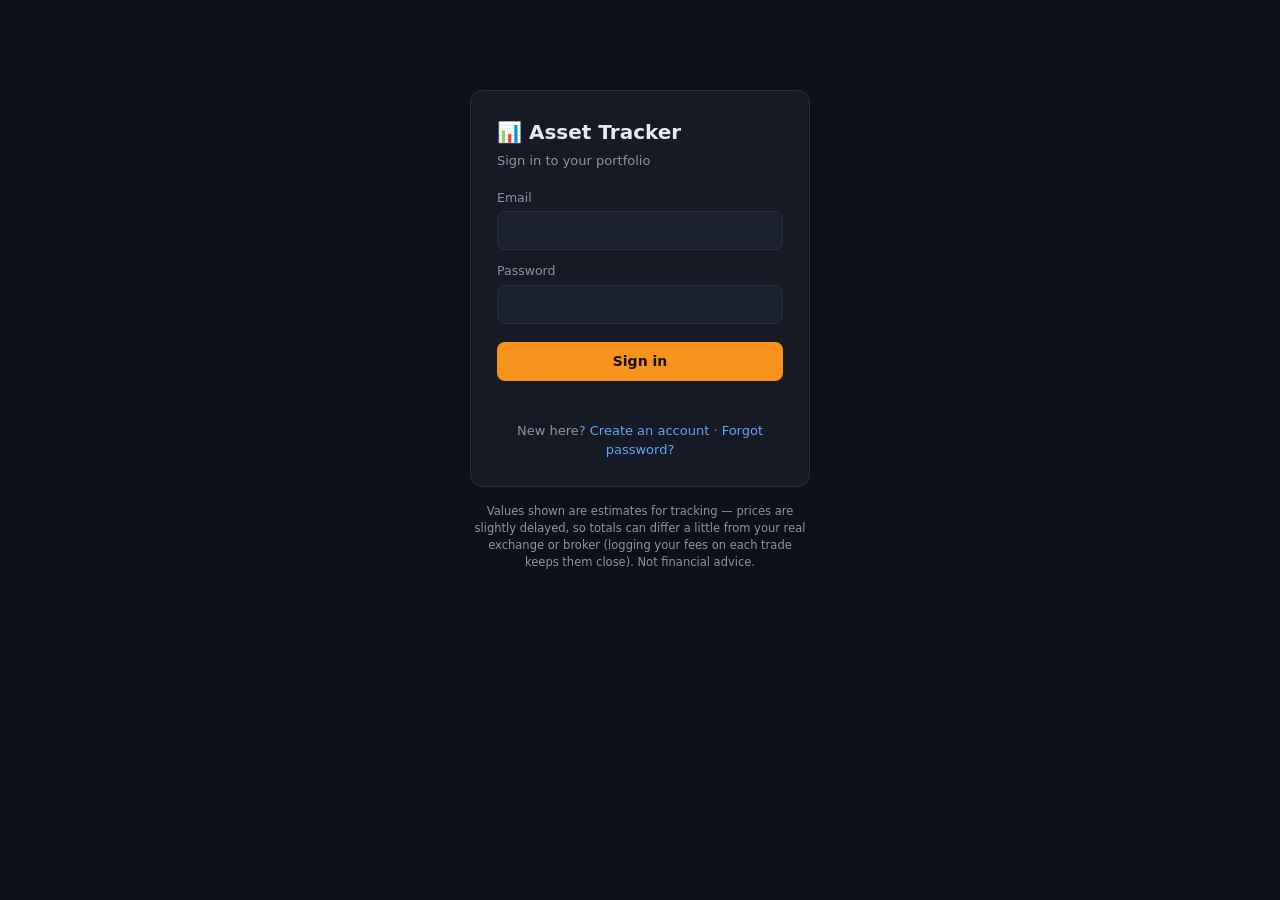
<file: static/login.html>
<!DOCTYPE html>
<html lang="en">
<head>
<meta charset="utf-8">
<meta name="viewport" content="width=device-width, initial-scale=1">
<title>Sign in — Asset Tracker</title>
<link rel="stylesheet" href="/static/style.css">
<link rel="icon" href="data:image/svg+xml,<svg xmlns='http://www.w3.org/2000/svg' viewBox='0 0 100 100'><text y='.9em' font-size='90'>📊</text></svg>">
<style>
  .auth-wrap { max-width: 380px; margin: 10vh auto 0; padding: 0 20px; }
  .auth-card { background: var(--panel); border: 1px solid var(--border); border-radius: 12px; padding: 26px; }
  .auth-card h1 { font-size: 20px; margin: 0 0 4px; }
  .auth-card .sub { color: var(--muted); font-size: 13px; margin-bottom: 18px; }
  .auth-card label { display: block; color: var(--muted); font-size: 12.5px; margin-bottom: 12px; }
  .auth-card input { width: 100%; background: var(--panel-2); color: var(--text); border: 1px solid var(--border); border-radius: 8px; padding: 9px 11px; font: inherit; margin-top: 4px; box-sizing: border-box; }
  .auth-card .primary-btn { margin-top: 6px; }
  .auth-alt { text-align: center; color: var(--muted); font-size: 13px; margin-top: 14px; }
  .auth-foot { color: var(--muted); font-size: 11.5px; line-height: 1.5; text-align: center; margin: 16px auto 0; max-width: 340px; }
</style>
</head>
<body>
<div class="auth-wrap">
  <div class="auth-card">
    <h1>📊 Asset Tracker</h1>
    <div class="sub">Sign in to your portfolio</div>
    <form id="f">
      <label>Email <input type="email" id="email" autocomplete="email" required></label>
      <label>Password <input type="password" id="password" autocomplete="current-password" required></label>
      <button type="submit" class="primary-btn">Sign in</button>
      <div class="form-msg" id="msg"></div>
    </form>
    <div class="auth-alt">New here? <a href="/register">Create an account</a>
      · <a href="#" id="forgot-link">Forgot password?</a></div>
    <div id="reset-box" style="display:none; margin-top:18px; border-top:1px solid var(--border); padding-top:16px">
      <div class="sub">This site is invite-only, so password resets go through the
        person who runs it. Ask them for a <b>one-time reset code</b> — the button
        below flags your request inside their admin panel, but <b>the site sends no
        notifications</b>, so message them directly too (Discord works). Then enter
        the code here with your new password.</div>
      <form id="reset-f">
        <label>Your email <input type="email" id="r-email" autocomplete="email" required></label>
        <button type="button" class="mini-btn" id="r-ask">Flag my request in the admin panel</button>
        <label style="margin-top:14px">Reset code <input type="text" id="r-code"
          placeholder="XXXX-XXXX" autocomplete="one-time-code" required></label>
        <label>New password <input type="password" id="r-pass" autocomplete="new-password"
          minlength="8" placeholder="at least 8 characters" required></label>
        <button type="submit" class="primary-btn">Set new password</button>
        <div class="form-msg" id="r-msg"></div>
      </form>
      <p class="sub" style="margin:10px 0 0; font-size:11.5px">Codes work once and
        expire after 24 hours. Five wrong tries pause a code for 15 minutes — asking
        the admin for a fresh one clears the pause straight away, so don't keep
        guessing.</p>
    </div>
  </div>
  <p class="auth-foot">Values shown are estimates for tracking — prices are slightly
  delayed, so totals can differ a little from your real exchange or broker (logging
  your fees on each trade keeps them close). Not financial advice.</p>
</div>
<script>
document.getElementById("f").onsubmit = async (e) => {
  e.preventDefault();
  const msg = document.getElementById("msg");
  msg.textContent = "";
  const r = await fetch("/api/login", {
    method: "POST", headers: { "Content-Type": "application/json" },
    body: JSON.stringify({
      email: document.getElementById("email").value,
      password: document.getElementById("password").value,
    }),
  });
  const d = await r.json().catch(() => ({}));
  if (r.ok) location.href = "/";
  else msg.innerHTML = '<span class="neg">' + (d.error || "Sign-in failed") + "</span>";
};

const resetBox = document.getElementById("reset-box");
document.getElementById("forgot-link").onclick = (e) => {
  e.preventDefault();
  resetBox.style.display = resetBox.style.display === "none" ? "" : "none";
  document.getElementById("r-email").value = document.getElementById("email").value;
};
const rMsg = document.getElementById("r-msg");
document.getElementById("r-ask").onclick = async () => {
  rMsg.textContent = "";
  const email = document.getElementById("r-email").value.trim();
  if (!email) { rMsg.innerHTML = '<span class="neg">Enter your email first.</span>'; return; }
  try {
    const r = await fetch("/api/reset/request", {
      method: "POST", headers: { "Content-Type": "application/json" },
      body: JSON.stringify({ email }),
    });
    const d = await r.json().catch(() => ({}));
    rMsg.innerHTML = r.ok
      ? '<span class="pos">' + (d.message || "Request flagged.") + "</span>"
      : '<span class="neg">' + (d.error || "That didn't work — try again in a minute.") + "</span>";
  } catch (e) {
    rMsg.innerHTML = '<span class="neg">Couldn\'t reach the server — check your connection and try again.</span>';
  }
};
document.getElementById("reset-f").onsubmit = async (e) => {
  e.preventDefault();
  rMsg.textContent = "";
  const code = document.getElementById("r-code").value.trim();
  if (!code) {          // Enter pressed while only the email is filled in
    rMsg.innerHTML = '<span class="neg">Enter the reset code the admin gave you '
      + '(or use the button above to flag your request first).</span>';
    return;
  }
  try {
    const r = await fetch("/api/reset/complete", {
      method: "POST", headers: { "Content-Type": "application/json" },
      body: JSON.stringify({
        email: document.getElementById("r-email").value.trim(),
        code,
        password: document.getElementById("r-pass").value,
      }),
    });
    const d = await r.json().catch(() => ({}));
    if (r.ok) {
      document.getElementById("email").value = document.getElementById("r-email").value.trim();
      rMsg.innerHTML = '<span class="pos">' + (d.message || "Done - sign in above.") + "</span>";
      document.getElementById("r-code").value = document.getElementById("r-pass").value = "";
    } else {
      rMsg.innerHTML = '<span class="neg">' + (d.error || "That didn't work.") + "</span>";
    }
  } catch (e2) {
    rMsg.innerHTML = '<span class="neg">Couldn\'t reach the server — check your connection and try again.</span>';
  }
};
</script>
</body>
</html>
</file>
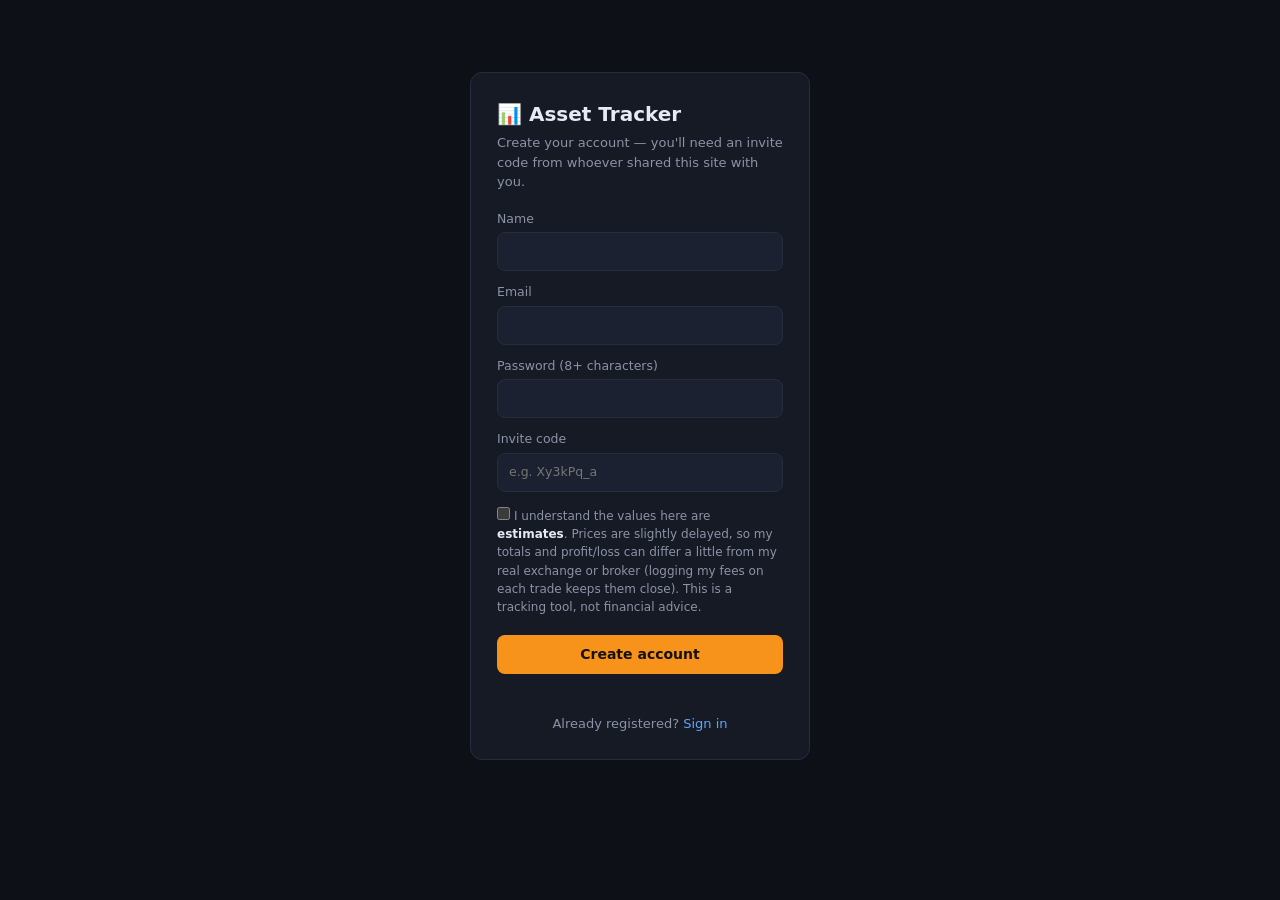
<file: static/register.html>
<!DOCTYPE html>
<html lang="en">
<head>
<meta charset="utf-8">
<meta name="viewport" content="width=device-width, initial-scale=1">
<title>Create account — Asset Tracker</title>
<link rel="stylesheet" href="/static/style.css">
<link rel="icon" href="data:image/svg+xml,<svg xmlns='http://www.w3.org/2000/svg' viewBox='0 0 100 100'><text y='.9em' font-size='90'>📊</text></svg>">
<style>
  .auth-wrap { max-width: 380px; margin: 8vh auto 0; padding: 0 20px; }
  .auth-card { background: var(--panel); border: 1px solid var(--border); border-radius: 12px; padding: 26px; }
  .auth-card h1 { font-size: 20px; margin: 0 0 4px; }
  .auth-card .sub { color: var(--muted); font-size: 13px; margin-bottom: 18px; }
  .auth-card label { display: block; color: var(--muted); font-size: 12.5px; margin-bottom: 12px; }
  .auth-card input { width: 100%; background: var(--panel-2); color: var(--text); border: 1px solid var(--border); border-radius: 8px; padding: 9px 11px; font: inherit; margin-top: 4px; box-sizing: border-box; }
  .auth-card .primary-btn { margin-top: 6px; }
  .auth-alt { text-align: center; color: var(--muted); font-size: 13px; margin-top: 14px; }
  .agree-row { display: flex; gap: 9px; align-items: flex-start; margin: 4px 0 14px; line-height: 1.45; }
  .agree-row input { width: auto; margin-top: 3px; flex-shrink: 0; }
  .agree-row span { color: var(--muted); font-size: 12px; }
  .agree-row b { color: var(--text); }
</style>
</head>
<body>
<div class="auth-wrap">
  <div class="auth-card">
    <h1>📊 Asset Tracker</h1>
    <div class="sub">Create your account — you'll need an invite code from
    whoever shared this site with you.</div>
    <form id="f">
      <label>Name <input type="text" id="name" autocomplete="name"></label>
      <label>Email <input type="email" id="email" autocomplete="email" required></label>
      <label>Password (8+ characters) <input type="password" id="password" autocomplete="new-password" required minlength="8"></label>
      <label>Invite code <input type="text" id="invite" autocomplete="off" placeholder="e.g. Xy3kPq_a"></label>
      <label class="agree-row">
        <input type="checkbox" id="agree" required>
        <span>I understand the values here are <b>estimates</b>. Prices are slightly
        delayed, so my totals and profit/loss can differ a little from my real exchange
        or broker (logging my fees on each trade keeps them close). This is a tracking
        tool, not financial advice.</span>
      </label>
      <button type="submit" class="primary-btn">Create account</button>
      <div class="form-msg" id="msg"></div>
    </form>
    <div class="auth-alt">Already registered? <a href="/login">Sign in</a></div>
  </div>
</div>
<script>
document.getElementById("f").onsubmit = async (e) => {
  e.preventDefault();
  const msg = document.getElementById("msg");
  msg.textContent = "";
  const r = await fetch("/api/register", {
    method: "POST", headers: { "Content-Type": "application/json" },
    body: JSON.stringify({
      name: document.getElementById("name").value,
      email: document.getElementById("email").value,
      password: document.getElementById("password").value,
      invite: document.getElementById("invite").value,
      agree: document.getElementById("agree").checked,
    }),
  });
  const d = await r.json().catch(() => ({}));
  if (r.ok) {
    // greet the new member with the guided tour on their first visit
    try { localStorage.setItem("tour", "pending"); } catch (e2) {}
    location.href = "/";
  }
  else msg.innerHTML = '<span class="neg">' + (d.error || "Registration failed") + "</span>";
};
</script>
</body>
</html>
</file>
<file: static/style.css>
:root {
  --bg: #0d1017;
  --panel: #151a24;
  --panel-2: #1b2130;
  --border: #252d3f;
  --text: #e7eaf2;
  --muted: #8b93a7;
  --green: #22c55e;
  --red: #ef4444;
  --accent: #f7931a;
  --blue: #60a5fa;
}
* { box-sizing: border-box; margin: 0; padding: 0; }
html { color-scheme: dark; }
body {
  background: var(--bg); color: var(--text);
  font: 14px/1.5 "Segoe UI", system-ui, sans-serif;
}
a { color: var(--blue); text-decoration: none; }
a:hover { text-decoration: underline; }

header {
  display: flex; align-items: center; gap: 12px 16px; flex-wrap: wrap;
  padding: 12px 22px; border-bottom: 1px solid var(--border);
  position: sticky; top: 0; background: var(--bg); z-index: 20;
}
@media (prefers-reduced-motion: no-preference) { header { transition: padding .15s ease; } }
@media (min-width: 761px) {
  header.compact { padding: 5px 22px; }
  header.compact .mkt-switch, header.compact .cur-select, header.compact .corner-link,
  header.compact .mkt-clock { display: none; }
  header.compact .header-stats .muted { display: none; }
}
.user-dd { position: relative; }
.user-dd-menu {
  position: absolute; right: 0; top: calc(100% + 6px); min-width: 190px; z-index: 40;
  background: var(--panel); border: 1px solid var(--border); border-radius: 10px;
  padding: 5px; box-shadow: 0 8px 24px rgba(0,0,0,.45);
}
.dd-item {
  display: block; width: 100%; text-align: left; background: none; border: none;
  color: var(--text); font: inherit; font-size: 13px; padding: 8px 11px;
  border-radius: 7px; cursor: pointer; text-decoration: none;
}
.dd-item:hover { background: var(--panel-2); }
.tx-tools { display: flex; gap: 8px; flex-wrap: wrap; margin: 0 0 10px; }
.tx-tools select, .tx-tools input {
  background: var(--panel-2); color: var(--text); border: 1px solid var(--border);
  border-radius: 8px; padding: 6px 9px; font: inherit; font-size: 12.5px;
}
.brand { font-size: 18px; font-weight: 700; letter-spacing: .3px; }
.mkt-switch { display: flex; gap: 2px; background: var(--panel-2); border: 1px solid var(--border); border-radius: 9px; padding: 3px; }
.mkt-switch button {
  background: none; border: none; color: var(--muted); font: inherit; font-size: 13px;
  font-weight: 700; padding: 6px 14px; border-radius: 7px; cursor: pointer; white-space: nowrap;
}
.mkt-switch button:hover { color: var(--text); }
.mkt-switch button.active { background: var(--accent); color: #14100a; }
.cur-select {
  background: var(--panel-2); color: var(--text); border: 1px solid var(--border);
  border-radius: 8px; padding: 6px 8px; font: inherit; font-size: 12.5px;
}
.watch-tools { display: flex; gap: 8px; align-items: center; }
.filter-input {
  background: var(--panel-2); color: var(--text); border: 1px solid var(--border);
  border-radius: 8px; padding: 7px 12px; font: inherit; width: 200px;
}
.tall-wrap { max-height: 560px; overflow-y: auto; }
.tall-wrap thead th { position: sticky; top: 0; background: var(--panel); z-index: 2; }
.header-stats { display: flex; gap: 14px; align-items: baseline; flex: 1; flex-wrap: wrap; }
.header-stats .hv { font-size: 17px; font-weight: 700; }
.status-wrap { display: flex; align-items: center; gap: 7px; color: var(--muted); font-size: 12px; }
.refresh-btn {
  background: none; border: 1px solid var(--border); color: var(--muted); border-radius: 50%;
  width: 26px; height: 26px; padding: 0; margin-left: 3px; cursor: pointer;
  display: inline-flex; align-items: center; justify-content: center; font-size: 15px; line-height: 1;
}
.refresh-btn:hover { color: var(--text); border-color: var(--muted); }
.refresh-btn:disabled { cursor: default; }
.refresh-btn .ico { display: inline-block; }
.refresh-btn.busy .ico { animation: spin .8s linear infinite; }
@keyframes spin { to { transform: rotate(360deg); } }
@media (prefers-reduced-motion: reduce) { .refresh-btn.busy .ico { animation: none; opacity: .45; } }
@media (pointer: coarse) { .refresh-btn { width: 34px; height: 34px; font-size: 17px; } }
.status-dot { width: 9px; height: 9px; border-radius: 50%; background: #777; display: inline-block; }
.status-dot.ok { background: var(--green); box-shadow: 0 0 6px var(--green); }
.status-dot.warn { background: var(--accent); }
.status-dot.err { background: var(--red); }
.status-dot.idle { background: #8b93a7; }

nav#tabs {
  display: flex; gap: 4px; padding: 8px 18px 0; border-bottom: 1px solid var(--border);
  overflow-x: auto; background: var(--bg);
  /* --hdr-h is kept in sync with the real header height by app.js - a
     hardcoded offset left the tab bar sliding under the header whenever
     the stats line wrapped to a second row */
  position: sticky; top: var(--hdr-h, 53px); z-index: 19;
}
nav#tabs button {
  background: none; border: none; color: var(--muted); font: inherit; font-weight: 600;
  padding: 9px 16px; cursor: pointer; border-bottom: 2px solid transparent; white-space: nowrap;
}
nav#tabs button:hover { color: var(--text); }
nav#tabs button.active { color: var(--accent); border-bottom-color: var(--accent); }
.user-menu { display: flex; gap: 8px; align-items: center; font-size: 12.5px; white-space: nowrap; }
.user-menu a.mini-btn { text-decoration: none; }
#members-overlay, .app-overlay {
  /* above the tour spotlight (z 80/81): a dialog opened mid-tour must be
     readable on top, not dimmed underneath the shade */
  position: fixed; inset: 0; background: rgba(0,0,0,.62); z-index: 90;
  display: flex; align-items: flex-start; justify-content: center; padding: 60px 16px;
}
.members-box, .overlay-box {
  background: var(--panel); border: 1px solid var(--border); border-radius: 12px;
  padding: 18px 20px; max-width: 680px; width: 100%; max-height: 75vh; overflow-y: auto;
}
.overlay-box .acct-h { font-size: 14px; margin: 20px 0 4px; }
.overlay-box .acct-h:first-of-type { margin-top: 6px; }
.style-list { display: flex; flex-direction: column; gap: 8px; margin: 10px 0; }
.style-opt {
  display: flex; gap: 10px; align-items: flex-start; padding: 10px 12px;
  background: var(--panel-2); border: 1px solid var(--border); border-radius: 9px;
  cursor: pointer; font-size: 13px;
}
.style-opt input { margin-top: 3px; flex-shrink: 0; }
.style-opt:has(input:checked) { border-color: var(--accent); }
.acct-field { display: block; color: var(--muted); font-size: 12.5px; margin: 10px 0; }
.acct-field input {
  width: 100%; background: var(--panel-2); color: var(--text); border: 1px solid var(--border);
  border-radius: 8px; padding: 8px 10px; font: inherit; margin-top: 4px; box-sizing: border-box;
}
.score-pill {
  display: inline-block; min-width: 26px; text-align: center; font-weight: 700;
  font-size: 11.5px; padding: 1px 6px; border-radius: 6px; background: var(--panel-2);
  border: 1px solid var(--border); font-variant-numeric: tabular-nums;
}

main { padding: 18px 22px 30px; max-width: 1400px; margin: 0 auto; }
:focus-visible { outline: 2px solid var(--accent); outline-offset: 2px; }
.score-pill.neg { color: #ff9d9d; }
.sr-only {
  position: absolute; width: 1px; height: 1px; padding: 0; margin: -1px;
  overflow: hidden; clip: rect(0 0 0 0); white-space: nowrap; border: 0;
}
.skip-link {
  position: absolute; left: 8px; top: -60px; z-index: 100; background: var(--accent);
  color: #14100a; font-weight: 700; padding: 9px 14px; border-radius: 8px;
  text-decoration: none; transition: top .1s;
}
.skip-link:focus { top: 8px; }
.overlay-box > .panel-head, .members-box > .panel-head {
  position: sticky; top: -1px; background: var(--panel); z-index: 3; padding-top: 4px;
}
.tab { display: none; }
.tab.active { display: block; }

.cards { display: grid; grid-template-columns: repeat(auto-fit, minmax(min(180px, 100%), 1fr)); gap: 12px; margin-bottom: 16px; }
.card {
  background: var(--panel); border: 1px solid var(--border); border-radius: 10px; padding: 13px 16px;
}
.card .label { color: var(--muted); font-size: 12px; text-transform: uppercase; letter-spacing: .5px; }
.card .val { font-size: 20px; font-weight: 700; margin-top: 3px; }
.card .sub { font-size: 12px; margin-top: 2px; }

.panel {
  background: var(--panel); border: 1px solid var(--border); border-radius: 10px;
  padding: 14px 16px; margin-bottom: 16px;
}
.panel-head { display: flex; align-items: center; justify-content: space-between; gap: 10px; margin-bottom: 10px; flex-wrap: wrap; }
.panel-head.standalone { margin: 4px 2px 10px; }
.panel-head h3 { font-size: 15px; }
.panel h4 { font-size: 13px; margin-bottom: 8px; }
.pos-h { color: var(--green); } .neg-h { color: var(--red); }

.grid2 { display: grid; grid-template-columns: 1fr 1fr; gap: 16px; align-items: start; }
.grid2.uneven { grid-template-columns: 360px 1fr; }
/* grid items refuse to shrink below their content by default - without this
   a wide table stretches its column instead of scrolling inside it */
.grid2 > *, .gl-grid > *, .cards > *, .rec-grid > *, .signal-grid > * { min-width: 0; }
@media (max-width: 950px) { .grid2, .grid2.uneven { grid-template-columns: 1fr; } }
.archive-banner {
  margin: 12px 22px 0; padding: 10px 14px; border: 1px solid var(--border); border-radius: 10px;
  background: var(--panel-2); color: var(--muted); font-size: 13px; line-height: 1.5;
}

.mkt-clock { color: var(--muted); font-size: 13px; font-variant-numeric: tabular-nums; white-space: nowrap; }
.nm-link { cursor: pointer; }
.nm-link:hover { text-decoration: underline; }
.pv-pl { font-size: .84rem; color: var(--muted); margin: -4px 0 8px; line-height: 1.5; }
.pv-pl b { font-weight: 600; color: inherit; }
.chart-box { position: relative; height: 260px; }
.chart-box.tall { height: 380px; }

.table-wrap { overflow-x: auto; }
table { width: 100%; border-collapse: collapse; font-size: 13.5px; }
th, td { text-align: right; padding: 8px 10px; border-bottom: 1px solid var(--border); white-space: nowrap; }
th { color: var(--muted); font-size: 12px; text-transform: uppercase; letter-spacing: .4px; font-weight: 600; }
th.sortable { cursor: pointer; user-select: none; }
th.sortable:hover { color: var(--text); }
th.sorted { color: var(--text); }
.sort-ind { font-size: 10px; opacity: .3; }
th.sorted .sort-ind { opacity: 1; color: var(--accent); }
th:first-child, td:first-child { text-align: left; }

/* ---- hoverable info bubble (button, so container `span` rules can't style it) ---- */
.info-i {
  position: relative; display: inline-flex; align-items: center; justify-content: center;
  width: 14px; height: 14px; margin-left: 5px; padding: 0; border-radius: 50%;
  border: 1px solid var(--muted); background: none; color: var(--muted);
  font: inherit; font-size: 9px; font-weight: 700; line-height: 1;
  cursor: help; vertical-align: middle; text-transform: none; letter-spacing: 0;
}
.info-i:hover, .info-i:focus-visible { border-color: var(--text); color: var(--text); }
.info-i:focus { outline: none; }
.info-i .info-pop {
  position: absolute; top: calc(100% + 8px); left: 50%; transform: translateX(-50%);
  width: 250px; max-width: 78vw; background: var(--panel-2); color: var(--text);
  border: 1px solid var(--border); border-radius: 9px; padding: 10px 12px;
  font-size: 11.5px; font-weight: 400; line-height: 1.5; text-align: left;
  letter-spacing: 0; text-transform: none; white-space: normal;
  box-shadow: 0 8px 24px rgba(0,0,0,.4); z-index: 60;
  opacity: 0; visibility: hidden; transition: opacity .12s ease; pointer-events: none;
}
.info-i .info-pop::after {
  content: ""; position: absolute; bottom: 100%; left: 50%; transform: translateX(-50%);
  border: 6px solid transparent; border-bottom-color: var(--panel-2);
}
.info-i:hover .info-pop, .info-i:focus .info-pop, .info-i:focus-within .info-pop {
  opacity: 1; visibility: visible;
}
tr:last-child td { border-bottom: none; }
tbody tr:hover { background: var(--panel-2); }
.coin-cell { display: flex; align-items: center; gap: 9px; text-align: left; }
.coin-cell img { width: 22px; height: 22px; border-radius: 50%; }
.coin-cell .sym { color: var(--muted); font-size: 12px; }
.coin-cell .nm { font-weight: 600; }

.pos { color: var(--green); } .neg { color: var(--red); } .muted { color: var(--muted); }
.small-note { font-size: 12px; }

.badge {
  display: inline-block; padding: 3px 10px; border-radius: 20px; font-size: 11.5px; font-weight: 700;
  letter-spacing: .4px;
}
.badge.strong-buy { background: #14532d; color: #4ade80; }
.badge.buy { background: rgba(34,197,94,.15); color: var(--green); }
.badge.hold { background: rgba(139,147,167,.15); color: var(--muted); }
.badge.sell { background: rgba(239,68,68,.15); color: #ff9d9d; }
.badge.strong-sell { background: #7f1d1d; color: #fca5a5; }
.badge.wait, .badge.watch { background: rgba(96,165,250,.12); color: var(--blue); }
.badge.src { background: var(--panel-2); color: var(--muted); font-weight: 600; }
.badge.buy-more { background: rgba(34,197,94,.15); color: var(--green); }
.badge.sell-part { background: rgba(239,68,68,.15); color: var(--red); }
.badge.trim { background: rgba(247,147,26,.15); color: var(--accent); }
.badge.take-profit { background: rgba(52,211,153,.15); color: #34d399; }
.badge.all-clear { background: rgba(139,147,167,.15); color: var(--muted); }
.badge.cold-badge { background: rgba(239,68,68,.15); color: #ff9d9d; }

/* ---- Hot & Cold movers ---- */
.movers-row { display: flex; flex-wrap: wrap; gap: 10px; margin-bottom: 6px; }
.mover-chip {
  background: var(--panel); border: 1px solid var(--border); border-left-width: 3px;
  border-radius: 9px; padding: 8px 12px; min-width: 150px; flex: 1 1 180px; max-width: 260px;
}
.mover-chip.mover-cold { border-left-color: var(--red); }
.mover-chip.mover-hot { border-left-color: var(--green); }
.mover-top { display: flex; align-items: center; gap: 7px; font-size: 13.5px; }
.mover-top img { width: 18px; height: 18px; border-radius: 50%; }
.mover-top .muted { margin-left: auto; }
.mover-flags { margin-top: 4px; display: flex; flex-direction: column; gap: 2px; }
.mover-flags span { font-size: 11.5px; color: var(--muted); }
.mover-cold .mover-flags span { color: #fca5a5; }
.mover-hot .mover-flags span { color: #86efac; }
.mover-event .mover-flags span { color: var(--blue); }

.flag-row { display: flex; flex-wrap: wrap; gap: 6px; margin: 2px 0 6px; }
.flag-chip { font-size: 11px; font-weight: 600; padding: 2px 8px; border-radius: 20px; }
.flag-chip.flag-cold { background: rgba(239,68,68,.13); color: #fca5a5; }
.flag-chip.flag-hot { background: rgba(34,197,94,.13); color: #86efac; }
.flag-chip.flag-tp { background: rgba(52,211,153,.16); color: #34d399; }
.flag-chip.flag-sl { background: rgba(239,68,68,.2); color: #f87171; }
.flag-chip.flag-event { background: rgba(96,165,250,.14); color: var(--blue); }
.flag-chip.flag-base { background: rgba(52,211,153,.12); color: #6ee7b7; }
.flag-chip.flag-quiet { background: rgba(250,204,21,.12); color: #facc15; }
.mover-chip.mover-base { border-left-color: #6ee7b7; }
.flag-chip.flag-dip { background: rgba(96,165,250,.14); color: #93c5fd; }
.mover-chip.mover-dip { border-left-color: #93c5fd; }
.mover-chip.mover-quiet { border-left-color: #facc15; }

/* ---- full-reasoning breakdown ledger ---- */
.breakdown { margin-top: 8px; border-top: 1px solid var(--border); padding-top: 6px; }
.breakdown summary { cursor: pointer; font-size: 12px; color: var(--muted); user-select: none; }
.breakdown summary:hover { color: var(--text); }
.bd-sec { margin: 6px 0 0 4px; }
.bd-head { font-size: 12px; font-weight: 600; color: var(--text); }
.bd-sec ul { margin: 2px 0 0 0; }
.bd-sec li { font-size: 12px; color: var(--muted); }
.bd-total { margin-top: 8px; font-size: 12px; border-top: 1px dashed var(--border); padding-top: 6px; }
.mover-chip.mover-event { border-left-color: var(--blue); }
.mover-chip.mover-tp { border-left-color: #34d399; }
.mover-chip.mover-sl { border-left-color: var(--red); }
.mover-chip.mover-rebound { border-left-color: var(--accent); }
.sec-chip { font-size: 10.5px; }
.impact-chip { font-weight: 600; }
.mine-chip { border-color: var(--green); }

/* News tab scope switch (All news | Your holdings) */
.news-controls { display: inline-flex; gap: 10px; align-items: center; }
.scope-pills { display: inline-flex; gap: 4px; }
.scope-pills button {
  background: var(--panel-2); color: var(--muted); border: 1px solid var(--border);
  border-radius: 20px; padding: 4px 11px; font: inherit; font-size: 12px; cursor: pointer;
}
.scope-pills button.active {
  color: var(--text); border-color: var(--accent); background: var(--panel);
}
.hnews-strip {
  background: var(--panel-2); border: 1px solid var(--border); border-radius: 10px;
  padding: 8px 12px; margin-bottom: 12px;
}
.trail-btn.armed { border-color: var(--green); color: var(--green); }

/* tiny picker inside a sortable table header (Change window, P/L unit) */
.th-select {
  background: var(--panel-2); color: var(--text); border: 1px solid var(--border);
  border-radius: 6px; font: inherit; font-size: 11px; padding: 1px 3px;
  width: auto; text-transform: none; letter-spacing: 0; cursor: pointer;
}

/* ---- TP/SL plan (paper-trading discipline) ---- */
.tgt-btn.plain { background: none; border: none; padding: 0; cursor: pointer; display: inline-flex; gap: 4px; }
.tgt-chip {
  font-size: 11px; font-weight: 600; padding: 2px 7px; border-radius: 20px;
  background: var(--panel-2); border: 1px solid var(--border); color: var(--muted);
}
.tgt-chip.tgt-hit-tp { background: rgba(52,211,153,.18); border-color: #34d399; color: #34d399; }
.tgt-chip.tgt-hit-sl { background: rgba(239,68,68,.2); border-color: var(--red); color: #f87171; }
.tgt-chip.tgt-sugg { border-style: dashed; opacity: .75; }
.tgt-btn.plain:hover .tgt-chip.tgt-sugg { opacity: 1; border-color: var(--accent); }
.tgt-calc { min-height: 16px; margin: 2px 0 8px; }
.sugg-plan { font-size: 12px; margin: 3px 0 6px; }
.chart-link { cursor: pointer; }
.chart-link:hover .nm, .chart-link:hover span { text-decoration: underline; }
.forecast-line { font-size: 12px; margin: 3px 0 6px; cursor: pointer; }
.forecast-line .fc-more { color: var(--accent); font-size: 11px; margin-left: 4px; }
.forecast-line:hover .fc-more { text-decoration: underline; }
.sugg-plan .mini-btn { margin-left: 6px; padding: 1px 8px; font-size: 11px; }
.sugg-why { font-size: 11px; opacity: .8; font-style: italic; }

.gl-grid { display: grid; grid-template-columns: 1fr 1fr; gap: 14px; margin-top: 12px; }
.gl-grid.panel-pad { margin: 0 0 16px; }
.gl-list .gl-item {
  display: flex; justify-content: space-between; align-items: center; gap: 8px;
  padding: 5px 0; border-bottom: 1px solid var(--border); font-size: 13px;
}
.gl-list .gl-item:last-child { border-bottom: none; }
.gl-item .gl-coin { display: flex; align-items: center; gap: 7px; overflow: hidden; }
.gl-item img { width: 18px; height: 18px; border-radius: 50%; }

.summary-text { color: var(--text); font-size: 14px; margin-bottom: 10px; }
.mini-stats { display: flex; flex-wrap: wrap; gap: 8px; margin-top: 8px; }
.mini-stat {
  background: var(--panel-2); border: 1px solid var(--border); border-radius: 8px;
  padding: 6px 11px; font-size: 12.5px;
}
.mini-stat b { display: block; font-size: 13.5px; }
.mini-stat span { color: var(--muted); font-size: 11px; text-transform: uppercase; letter-spacing: .4px; }

.news-list .news-item { padding: 10px 2px; border-bottom: 1px solid var(--border); }
.news-list .news-item:last-child { border-bottom: none; }
.news-item .news-meta { display: flex; gap: 8px; align-items: center; font-size: 11.5px; color: var(--muted); margin-bottom: 3px; }
.news-item .news-title { font-weight: 600; font-size: 14px; }
.news-item .news-summary { color: var(--muted); font-size: 12.5px; margin-top: 3px; }
.news-list.compact .news-summary { display: none; }
@media (min-width: 1100px) {
  #news-list { column-count: 2; column-gap: 26px; }
  #news-list .news-item { break-inside: avoid; }
}
.col-hidden { display: none; }

.signal-grid { display: grid; grid-template-columns: repeat(auto-fill, minmax(min(300px, 100%), 1fr)); gap: 14px; }
.signal-card { background: var(--panel); border: 1px solid var(--border); border-radius: 10px; padding: 13px 15px; }
.signal-card .sig-head { display: flex; justify-content: space-between; align-items: center; margin-bottom: 8px; }
.signal-card .sig-coin { display: flex; gap: 8px; align-items: center; font-weight: 700; }
.signal-card img { width: 20px; height: 20px; border-radius: 50%; }
.signal-card ul { margin: 6px 0 0 18px; color: var(--muted); font-size: 12.5px; }
.signal-card li { margin-bottom: 2px; }
.sig-chips { display: flex; flex-wrap: wrap; gap: 6px; margin-top: 8px; }
.sig-chips .mini-stat { padding: 3px 8px; }

.tx-form label { display: block; margin-bottom: 10px; color: var(--muted); font-size: 12.5px; }
.tx-form input, .tx-form select, .inline-form input, select {
  width: 100%; background: var(--panel-2); color: var(--text);
  border: 1px solid var(--border); border-radius: 8px; padding: 8px 10px; font: inherit; margin-top: 3px;
}
select { width: auto; }
.tx-form .input-row { display: flex; gap: 6px; }
.side-toggle { display: flex; gap: 6px; margin-bottom: 12px; }
.side-toggle button {
  flex: 1; padding: 8px; border-radius: 8px; border: 1px solid var(--border);
  background: var(--panel-2); color: var(--muted); font-weight: 700; cursor: pointer;
}
.side-toggle button.buy.active { background: rgba(34,197,94,.18); color: var(--green); border-color: var(--green); }
.side-toggle button.sell.active { background: rgba(239,68,68,.18); color: var(--red); border-color: var(--red); }
.primary-btn {
  background: var(--accent); color: #14100a; border: none; border-radius: 8px;
  padding: 9px 18px; font: inherit; font-weight: 700; cursor: pointer; width: 100%;
}
.primary-btn.small { width: auto; padding: 7px 16px; }
.primary-btn:hover { filter: brightness(1.1); }
.mini-btn, .del-btn, .link-btn {
  background: var(--panel-2); color: var(--muted); border: 1px solid var(--border);
  border-radius: 7px; padding: 4px 10px; font-size: 12px; cursor: pointer;
}
.mini-btn:hover, .link-btn:hover { color: var(--text); }
.del-btn:hover { color: var(--red); border-color: var(--red); }
.row-tools { white-space: nowrap; }
.fav-btn {
  background: none; border: none; cursor: pointer; color: var(--muted);
  font-size: 17px; line-height: 1; padding: 2px 7px; vertical-align: middle;
}
.fav-btn:hover { color: var(--accent); }
.pl-edit {
  background: none; border: none; cursor: pointer; color: var(--muted);
  font-size: 12px; line-height: 1; padding: 0 4px; vertical-align: baseline;
}
.pl-edit:hover { color: var(--accent); }
@media (pointer: coarse) { .pl-edit { font-size: 15px; padding: 6px 8px; } }
.fav-btn.on { color: var(--accent); }
.fav-only[aria-pressed="true"] { border-color: var(--accent); color: var(--accent); }
@media (pointer: coarse) { .fav-btn { font-size: 20px; padding: 6px 9px; } }
.link-btn { border: none; background: none; }
.form-msg { margin-top: 8px; font-size: 12.5px; min-height: 18px; }
.inline-form { display: flex; gap: 8px; }
.inline-form input { width: 220px; margin: 0; }

.range-btns { display: flex; gap: 4px; }
.range-btns button {
  background: var(--panel-2); border: 1px solid var(--border); color: var(--muted);
  padding: 4px 12px; border-radius: 7px; cursor: pointer; font-size: 12px;
}
.range-btns button.active { color: var(--accent); border-color: var(--accent); }
.chart-controls { display: flex; gap: 10px; align-items: center; }

footer {
  padding: 16px 22px 26px; color: var(--muted); font-size: 12px; text-align: center;
  border-top: 1px solid var(--border); max-width: 1400px; margin: 0 auto;
}

#toast {
  position: fixed; bottom: 18px; left: 50%; transform: translateX(-50%);
  padding: 10px 18px; border-radius: 9px;
  font-size: 13px; display: none; z-index: 50; max-width: 80vw;
}
#toast.toast-ok { background: var(--panel-2); color: var(--text); border: 1px solid var(--green); }
#toast.toast-error { background: #7f1d1d; color: #fecaca; }
canvas.spark { width: 110px; height: 30px; }
.empty-note { color: var(--muted); padding: 14px 4px; font-size: 13px; }

.corner-link {
  position: fixed; top: 2px; right: 22px; z-index: 30;
  color: var(--muted); text-decoration: underline; cursor: pointer;
  font-size: 10.5px; line-height: 1; white-space: nowrap;
}
.corner-link:hover { color: var(--text); }

/* ---- changelog ---- */
.changelog-body { max-width: 780px; }
.changelog-body .cl-title { font-size: 14px; color: var(--muted); font-weight: 600; margin: 0 0 2px; }
.changelog-body .cl-ver {
  font-size: 15.5px; color: var(--accent); margin: 24px 0 4px;
  border-top: 1px solid var(--border); padding-top: 16px;
}
.changelog-body .cl-ver:first-of-type { border-top: none; padding-top: 4px; }
.changelog-body .cl-sub {
  font-size: 11px; text-transform: uppercase; letter-spacing: .6px;
  color: var(--muted); margin: 10px 0 2px;
}
.changelog-body ul.cl-list { margin: 4px 0 4px 20px; padding: 0; }
.changelog-body li { margin-bottom: 4px; font-size: 13.5px; }
.changelog-body li.cl-nested { margin-left: 22px; list-style: circle; color: var(--muted); }
.changelog-body p { color: var(--muted); font-size: 13px; margin: 4px 0; }
.changelog-body code {
  background: var(--panel-2); border: 1px solid var(--border);
  border-radius: 4px; padding: 0 5px; font-size: 12px;
}

/* ---- searchable asset picker ---- */
.combo { position: relative; min-width: 240px; }
.combo-input {
  width: 100%; background: var(--panel-2); color: var(--text);
  border: 1px solid var(--border); border-radius: 8px; padding: 8px 10px;
  font: inherit; margin-top: 3px;
}
.combo.open .combo-input { border-color: var(--accent); }
.combo-list {
  display: none; position: absolute; top: calc(100% + 4px); left: 0; right: 0;
  z-index: 40; background: var(--panel); border: 1px solid var(--border);
  border-radius: 9px; max-height: 300px; overflow-y: auto;
  box-shadow: 0 10px 28px rgba(0,0,0,.55);
}
.combo.open .combo-list { display: block; }
.combo-item {
  display: flex; gap: 10px; align-items: baseline; padding: 8px 12px;
  cursor: pointer; font-size: 13.5px; border-bottom: 1px solid var(--border);
}
.combo-item:last-child { border-bottom: none; }
.combo-item b { min-width: 52px; color: var(--accent); font-size: 12.5px; }
.combo-item span { color: var(--text); overflow: hidden; text-overflow: ellipsis; white-space: nowrap; }
.combo-item:hover, .combo-item.hi { background: var(--panel-2); }
.combo-empty { padding: 12px; color: var(--muted); font-size: 13px; }
.chart-controls .combo { width: 280px; }

/* ---- advisor ---- */
.plan-panel { border-color: rgba(247,147,26,.4); }
.plan-row { display: flex; flex-direction: column; gap: 8px; }
.plan-note { font-size: 12px; margin-left: auto; }
.plan-item { display: flex; align-items: center; gap: 10px; font-size: 13.5px; }
/* card head buttons wrap instead of pushing past the card edge - at any
   width; flex-wrap only engages when the row is genuinely cramped */
.rec-card .sig-head, .signal-card .sig-head { flex-wrap: wrap; }
.head-right { display: flex; gap: 6px; align-items: center; flex-shrink: 0; flex-wrap: wrap; justify-content: flex-end; }
.wallet-box { margin-bottom: 16px; padding-bottom: 14px; border-bottom: 1px solid var(--border); }
.wallet-box label { display: block; color: var(--muted); font-size: 12.5px; }
.wallet-box input {
  width: 100%; background: var(--panel-2); color: var(--text);
  border: 1px solid var(--border); border-radius: 8px; padding: 8px 10px;
  font: inherit; margin-top: 3px;
}
.wallet-box .input-row { display: flex; gap: 6px; }
.done-btn, .pdone-btn {
  background: var(--panel-2); color: var(--muted); border: 1px solid var(--border);
  border-radius: 7px; padding: 3px 10px; font-size: 11.5px; font-weight: 600;
  cursor: pointer; white-space: nowrap;
}
.done-btn:hover, .pdone-btn:hover { color: var(--red); border-color: var(--red); }
.done-btn:disabled { opacity: .5; cursor: default; }
.plan-item .plan-btns { margin-left: auto; display: flex; gap: 6px; flex-shrink: 0; }
.accept-btn {
  background: rgba(34,197,94,.15); color: var(--green); border: 1px solid var(--green);
  border-radius: 7px; padding: 3px 12px; font-size: 11.5px; font-weight: 700;
  cursor: pointer; white-space: nowrap;
}
.accept-btn:hover { background: var(--green); color: #0d1017; }
.accept-btn:disabled { opacity: .5; cursor: default; }
.plan-item .badge { flex-shrink: 0; }
.rec-grid { display: grid; grid-template-columns: repeat(auto-fill, minmax(min(340px, 100%), 1fr)); gap: 14px; margin-bottom: 18px; }
.rec-card { background: var(--panel); border: 1px solid var(--border); border-radius: 10px; padding: 14px 16px; }
.rec-card .sig-head { display: flex; justify-content: space-between; align-items: center; margin-bottom: 8px; }
.rec-card .sig-coin { display: flex; gap: 8px; align-items: center; font-weight: 700; }
.rec-card img { width: 20px; height: 20px; border-radius: 50%; }
.rec-amount { font-size: 15px; margin: 4px 0 2px; }
.rec-amount b { color: var(--accent); }
.rec-holding { font-size: 12.5px; margin-bottom: 6px; }
.conv-bar {
  position: relative; height: 6px; border-radius: 4px; margin: 10px 0 4px;
  background: linear-gradient(90deg, var(--red), #8b93a7 50%, var(--green));
  opacity: .85;
}
.conv-marker {
  position: absolute; top: -4px; width: 4px; height: 14px; border-radius: 2px;
  background: #fff; transform: translateX(-50%); box-shadow: 0 0 4px rgba(0,0,0,.8);
}
.conv-labels { display: flex; justify-content: space-between; font-size: 10.5px; color: var(--muted); margin-bottom: 6px; }
.rec-card ul { margin: 6px 0 0 18px; color: var(--muted); font-size: 12.5px; }
.rec-card li { margin-bottom: 3px; }
.rec-arts { margin-top: 10px; border-top: 1px solid var(--border); padding-top: 8px; }
.rec-art { font-size: 12.5px; margin-bottom: 4px; overflow: hidden; text-overflow: ellipsis; white-space: nowrap; }

.pred-item { cursor: pointer; }
.pred-item:hover { background: var(--panel-2); }

.pred-holdings { display: flex; flex-wrap: wrap; gap: 6px; align-items: center; margin: 2px 0 8px; }
.hold-chip {
  background: var(--panel-2); border: 1px solid var(--border); color: var(--text);
  border-radius: 20px; padding: 3px 12px; font: inherit; font-size: 12px; cursor: pointer;
}
.hold-chip:hover { border-color: var(--accent); }
.hold-chip.active { border-color: var(--accent); color: var(--accent); }

/* ============================================================
   Polish pass (v1.26.0): smoother interactions, visible focus,
   tidy scrollbars - same look, better feel on every screen
   ============================================================ */
button { touch-action: manipulation; }
.mini-btn, .link-btn, .del-btn, .primary-btn, .accept-btn, .done-btn, .pdone-btn,
nav#tabs button, .mkt-switch button, .scope-pills button, .hold-chip,
.range-btns button, .side-toggle button, .tgt-chip {
  transition: color .15s ease, background-color .15s ease, border-color .15s ease;
}
:focus-visible { outline: 2px solid var(--accent); outline-offset: 1px; }
.table-wrap { -webkit-overflow-scrolling: touch; }
* { scrollbar-width: thin; scrollbar-color: var(--border) transparent; }
::-webkit-scrollbar { width: 9px; height: 9px; }
::-webkit-scrollbar-thumb { background: var(--border); border-radius: 5px; }
::-webkit-scrollbar-thumb:hover { background: var(--muted); }
::-webkit-scrollbar-track { background: transparent; }
.overlay-box, .members-box { box-shadow: 0 18px 50px rgba(0,0,0,.5); }
#toast { box-shadow: 0 8px 24px rgba(0,0,0,.45); }
.panel, .card, .rec-card, .signal-card { transition: border-color .15s ease; }

/* ============================================================
   Mobile (≤760px): the same app, arranged for a phone.
   The header stops floating (its height varies once it wraps)
   and the tab bar takes over as the sticky element.
   ============================================================ */
@media (max-width: 760px) {
  header {
    position: static; flex-wrap: wrap; gap: 8px 10px; padding: 10px 12px;
  }
  .corner-link { position: static; order: 99; margin-left: auto; }
  .brand { font-size: 16px; }
  .cur-select { padding: 5px 6px; font-size: 12px; }
  .header-stats { flex-basis: 100%; order: 5; gap: 8px 12px; }
  .header-stats .hv { font-size: 15.5px; }
  .user-menu { margin-left: auto; flex-wrap: wrap; justify-content: flex-end; }
  .user-menu > span { display: none; }  /* your name - you know who you are */
  nav#tabs { top: 0; padding: 4px 8px 0; }
  nav#tabs button { padding: 11px 12px; font-size: 13px; }
  main { padding: 12px 12px 26px; }
  .panel { padding: 12px; margin-bottom: 12px; }
  .cards { grid-template-columns: repeat(auto-fit, minmax(min(150px, 100%), 1fr)); gap: 8px; }
  .card { padding: 11px 13px; }
  .card .val { font-size: 18px; }
  .grid2, .gl-grid { gap: 12px; }
  th, td { padding: 7px 8px; font-size: 12.5px; }
  .chart-box { height: 220px; }
  .chart-box.tall { height: 300px; }
  .filter-input { width: 0; flex: 1 1 120px; min-width: 110px; }
  .watch-tools { flex: 1; }
  .inline-form { flex-wrap: wrap; }
  .inline-form input { width: 100%; flex: 1 1 160px; }
  .chart-controls { flex-wrap: wrap; }
  .chart-controls .combo { width: 100%; }
  .combo { min-width: 0; }
  #members-overlay, .app-overlay { padding: 12px 8px; }
  .members-box, .overlay-box { max-height: calc(100vh - 24px); padding: 14px; }
  .mover-chip { max-width: none; }
  .movers-row { gap: 8px; }
  footer { padding: 14px 12px 22px; }
  /* phones zoom into any input smaller than 16px - keep them at 16 so the
     page stays where the user left it (!important outranks the many
     component rules that set font via the `font: inherit` shorthand) */
  input, select, textarea { font-size: 16px !important; }
}

/* Touch screens (any size): finger-sized targets for the small buttons */
@media (pointer: coarse) {
  .mini-btn, .link-btn, .del-btn { padding: 12px 14px; font-size: 13px; }
  .accept-btn, .done-btn, .pdone-btn { padding: 11px 15px; }
  .scope-pills button, .hold-chip { padding: 11px 15px; }
  .info-i { width: 26px; height: 26px; font-size: 12px; position: relative; }
  .info-i::after { content: ""; position: absolute; inset: -9px; }
  .range-btns button { padding: 11px 15px; }
}
/* P3-1/P3-2: on a phone the first column stays pinned while a wide table
   scrolls, and the tab strip fades at its edge to say "more this way" */
@media (max-width: 760px) {
  .table-wrap thead th:first-child, .table-wrap td:first-child {
    position: sticky; left: 0; background: var(--panel); z-index: 2;
    border-right: 1px solid var(--border);
  }
  .table-wrap thead th:first-child { z-index: 3; }
  .table-wrap tbody tr:hover td:first-child { background: var(--panel-2); }
  nav#tabs.can-scroll {
    -webkit-mask-image: linear-gradient(90deg, #000 90%, transparent);
    mask-image: linear-gradient(90deg, #000 90%, transparent);
  }
}

/* ---- v1.29.0: skeletons, tour, advisor controls, held-since ---- */
.skel {
  background: linear-gradient(90deg, var(--panel-2) 25%, #232b3d 50%, var(--panel-2) 75%);
  background-size: 200% 100%; animation: skel-sheen 1.2s linear infinite;
  border-radius: 8px; margin: 8px 0;
}
@keyframes skel-sheen { from { background-position: 200% 0; } to { background-position: -200% 0; } }
@media (prefers-reduced-motion: reduce) { .skel { animation: none; } }

.held-since { font-size: 10.5px; color: var(--muted); font-weight: 400; }

.adv-controls {
  display: flex; align-items: center; gap: 12px; flex-wrap: wrap;
  margin: 0 2px 12px;
}
.pin-btn { padding: 3px 7px; filter: grayscale(1); opacity: .55; }
.pin-btn.pinned { filter: none; opacity: 1; border-color: var(--accent); }

#tour-hl {
  position: fixed; z-index: 80; pointer-events: none;
  border: 2px solid var(--accent); border-radius: 12px;
  box-shadow: 0 0 0 9999px rgba(0, 0, 0, .66), 0 0 18px rgba(247, 147, 26, .5);
  transition: all .25s ease;
}
#tour-card {
  position: fixed; z-index: 81; width: 320px; max-width: calc(100vw - 20px);
  background: var(--panel); border: 1px solid var(--accent); border-radius: 12px;
  padding: 14px 16px; box-shadow: 0 18px 50px rgba(0, 0, 0, .6);
  transition: top .25s ease, left .25s ease;
}
#tour-card h3 { font-size: 15px; margin: 2px 0 6px; }
#tour-card p { font-size: 13px; color: var(--text); line-height: 1.5; }
#tour-card .tour-step { font-size: 11px; }
#tour-card .tour-btns { display: flex; gap: 8px; align-items: center; margin-top: 12px; }

/* a greyed-out range/mode button must read as unavailable, not merely inactive */
.range-btns button:disabled { opacity: .4; cursor: not-allowed; }

/* Account panel: the member's own numeric rules */
.rules-grid { display: grid; grid-template-columns: repeat(auto-fit, minmax(150px, 1fr)); gap: 0 12px; }
.flag-chip.flag-time { background: rgba(250,204,21,.14); color: #fde047; }
.mover-chip.mover-time { border-left-color: #fde047; }
</file>
